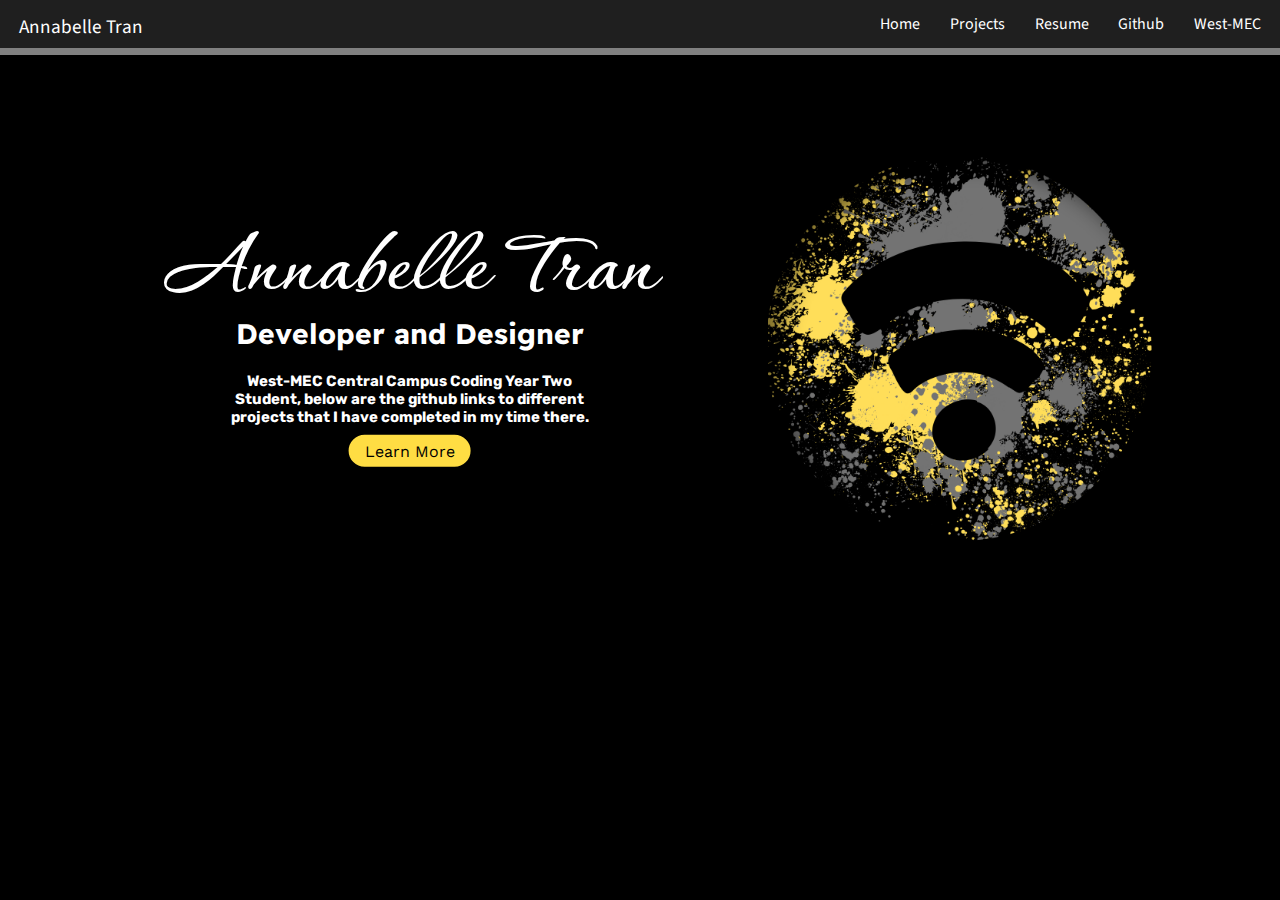
<file: index.html>
<!DOCTYPE html>
<html lang="en">
<head>
    <meta charset="UTF-8">
    <meta http-equiv="X-UA-Compatible" content="IE=edge">
    <meta name="viewport" content="width=device-width, initial-scale=1.0">
    <title>Annabelle Tran</title>
    <link rel = "stylesheet" href = "style.css">
    <link rel="preconnect" href="https://fonts.googleapis.com">
<link rel="preconnect" href="https://fonts.gstatic.com" crossorigin>
<link href="https://fonts.googleapis.com/css2?family=Inter&family=Readex+Pro&display=swap" rel="stylesheet">
<link rel="preconnect" href="https://fonts.googleapis.com">
<link rel="preconnect" href="https://fonts.gstatic.com" crossorigin>
<link href="https://fonts.googleapis.com/css2?family=Source+Sans+Pro&display=swap" rel="stylesheet">
<link rel="preconnect" href="https://fonts.googleapis.com">
<link rel="preconnect" href="https://fonts.gstatic.com" crossorigin>
<link href="https://fonts.googleapis.com/css2?family=Rubik&display=swap" rel="stylesheet">
<link rel="preconnect" href="https://fonts.googleapis.com">
<link rel="preconnect" href="https://fonts.gstatic.com" crossorigin>
<link href="https://fonts.googleapis.com/css2?family=Work+Sans&display=swap" rel="stylesheet">
<link rel="preconnect" href="https://fonts.googleapis.com">
<link rel="preconnect" href="https://fonts.gstatic.com" crossorigin>
<link href="https://fonts.googleapis.com/css2?family=Corinthia:wght@700&display=swap" rel="stylesheet">
</head>
<nav>
    <p>Annabelle Tran</p>
    <a href = "index.html">Home</a>
    <a href = "projects.html">Projects</a>
    <a href = "https://annabelletran.github.io/Resume/">Resume</a>
    <a href = "https://github.com/AnnabelleTran">Github</a>
    <a href = "https://west-mec.edu/">West-MEC</a>
</nav>
<body>
    <div class = "container">
    <div class = "name">
    <h2>Annabelle Tran</h2>
    </div>
    <div class = "title">
        <h1>Developer and Designer</h1>
    </div>
    <div class = "text">
        <h3>West-MEC Central Campus Coding Year Two Student, below are the github links to different projects that I have completed in my time there.</h3>
    </div>
    <div class = "button">
        <a href = "projects.html">Learn More</a>
    </div>
    <div class = "image">
        <img src = "images/logo6.png">
    </div>
    </div>
</body>
</html>
</file>
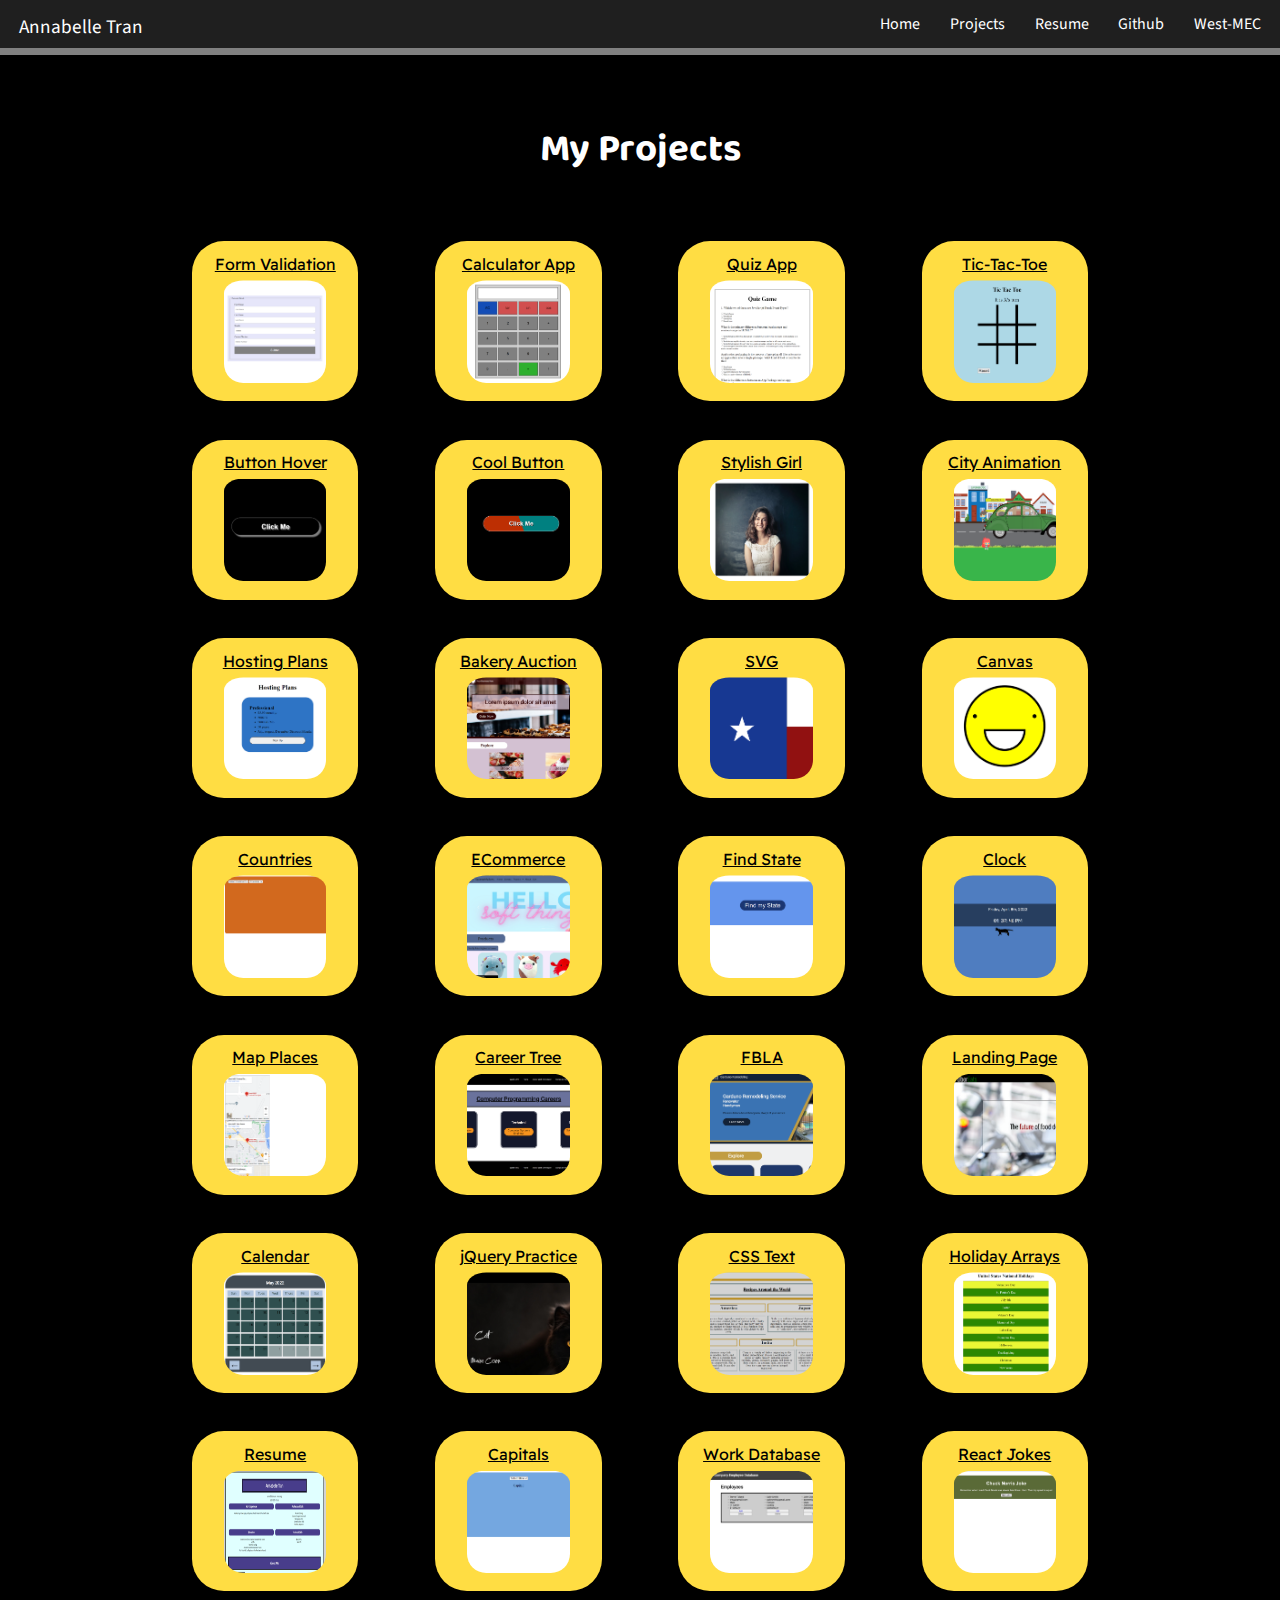
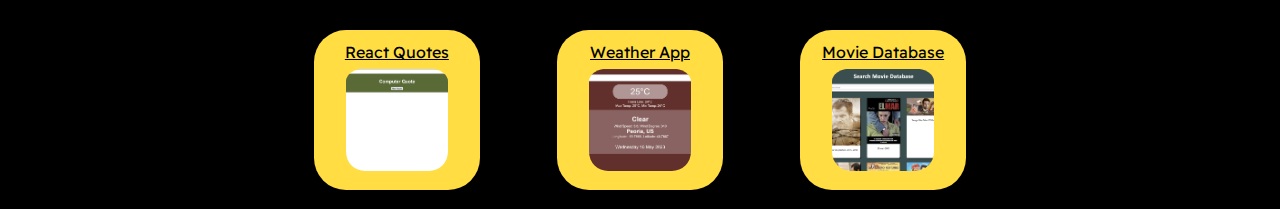
<file: projects.html>
<!DOCTYPE html>
<html lang="en">
<head>
    <meta charset="UTF-8">
    <meta http-equiv="X-UA-Compatible" content="IE=edge">
    <meta name="viewport" content="width=device-width, initial-scale=1.0">
    <title>Projects</title>
    <link rel = "stylesheet" href = "style.css">
    <link rel="preconnect" href="https://fonts.googleapis.com">
    <link rel="preconnect" href="https://fonts.gstatic.com" crossorigin>
    <link href="https://fonts.googleapis.com/css2?family=Inter&family=Readex+Pro&display=swap" rel="stylesheet">
    <link rel="preconnect" href="https://fonts.googleapis.com">
<link rel="preconnect" href="https://fonts.gstatic.com" crossorigin>
<link href="https://fonts.googleapis.com/css2?family=Source+Sans+Pro&display=swap" rel="stylesheet">
<link rel="preconnect" href="https://fonts.googleapis.com">
<link rel="preconnect" href="https://fonts.gstatic.com" crossorigin>
<link href="https://fonts.googleapis.com/css2?family=Baloo+Bhaijaan+2:wght@500&display=swap" rel="stylesheet">
</head>
<nav>
    <p>Annabelle Tran</p>
    <a href = "index.html">Home</a>
    <a href = "projects.html">Projects</a>
    <a href = "https://annabelletran.github.io/Resume/">Resume</a>
    <a href = "https://github.com/AnnabelleTran">Github</a>
    <a href = "https://west-mec.edu/">West-MEC</a>
</nav>
<body>
    <div class = "top">
    <h1>My Projects</h1>
    </div>
    <div class = "projects">
            <a href = "https://annabelletran.github.io/Form-Validation/">Form Validation
                <img src = "images/validation.PNG"></a>
            <a href = "https://annabelletran.github.io/Calculator-App/">Calculator App
                <img src = "images/calc.PNG"></a>
            <a href = "https://annabelletran.github.io/Quiz-App/">Quiz App
                <img src = "images/quiz.PNG"></a>
            <a href = "https://annabelletran.github.io/Tic-Tac-Toe/">Tic-Tac-Toe
                <img src = "images/tictac.PNG"></a>
            <a href = "https://annabelletran.github.io/Button-Hover/">Button Hover
                <img src = "images/hover.PNG"></a>
            <a href = "https://annabelletran.github.io/Cool-Button/">Cool Button
                <img src = "images/cool.PNG"></a>
            <a href = "https://annabelletran.github.io/stylish-girl/">Stylish Girl
                <img src = "images/stylish.PNG"></a>
            <a href = "https://annabelletran.github.io/city-animation/">City Animation
                <img src = "images/city.PNG"></a>
            <a href = "https://annabelletran.github.io/hostingplan/">Hosting Plans
                <img src = "images/host.PNG"></a>
            <a href = "https://annabelletran.github.io/Auction/">Bakery Auction
                <img src = "images/auction.PNG"></a>
            <a href = "https://annabelletran.github.io/SVG/">SVG
                <img src = "images/svg.PNG"></a>
            <a href = "https://annabelletran.github.io/Canvas/">Canvas
                <img src = "images/canvas.PNG"></a>
            <a href = "https://annabelletran.github.io/Continent-to-Countries/">Countries
                <img src = "images/continent.PNG"></a>
            <a href = "https://annabelletran.github.io/ECommerce/">ECommerce
                <img src = "images/ecommerce.PNG"></a>
            <a href = "https://annabelletran.github.io/Find-Your-State/">Find State
                <img src = "images/findstate.PNG"></a>
            <a href = "https://annabelletran.github.io/Clock/">Clock
                <img src = "images/clock.PNG"></a>
            <a href = "https://annabelletran.github.io/MapPlaces/">Map Places
                <img src = "images/mapplaces.PNG"></a>
            <a href = "https://annabelletran.github.io/Career-Tree/">Career Tree
                <img src = "images/career.PNG"></a>
            <a href = "https://annabelletran.github.io/FBLA-Web-Design/">FBLA
                <img src = "images/fbla.PNG"></a>

            <a href = "https://annabelletran.github.io/Landing-Page/">Landing Page
                <img src = "images/landing.PNG"></a>

            <a href = "https://annabelletran.github.io/Calendar/">Calendar
                    <img src = "images/calendar.PNG"></a>
            <a href = "https://annabelletran.github.io/JQueryPractice/">jQuery Practice
                    <img src = "images/jQuery.PNG"></a>
            <a href = "https://annabelletran.github.io/CSS-Text-Properties/">CSS Text
                    <img src = "images/CSSText.PNG"></a>
            <a href = "https://annabelletran.github.io/Holiday-Arrays/">Holiday Arrays
                    <img src = "images/holidays.PNG"></a>

            <a href = "https://annabelletran.github.io/Resume/">Resume
                <img src = "images/resume.PNG"></a>
            <a href = "https://annabelletran.github.io/State-to-Capital/">Capitals
                <img src = "images/state.PNG"></a>
            <a href = "https://annabelletran.github.io/EmployeeDatabaseUpdated/">Work Database
                <img src = "images/empdata.png"></a>
            <a href = "https://react-jokes-app-annabelle.netlify.app/">React Jokes
                <img src = "images/jokes.png"></a>

            <a href = "https://react-quotes-app-annabelle.netlify.app/">React Quotes
                <img src = "images/quotes.png"></a>
            <a href = "https://react-weather-city-app.netlify.app/">Weather App
                <img src = "images/weather.png"></a>
            <a href = "https://movie-database-annabelle.netlify.app/">Movie Database
                <img src = "images/movies.png"></a>
    </div>
</body>
</html>


<!-- id = "resume" -->
<!-- <p>Resume</p> -->
</file>
<file: style.css>
*{
    margin: 0;
    padding: 0;
    color:white;
}
nav{
    border-bottom: 7.5px solid gray;
    word-spacing: 2vw;
    padding: 1vw 1.5vw;
    text-align: right;
    background-color: rgb(31, 31, 31);
}
    nav a{
        color: white;
        text-decoration: none;
        font-size: 1.25vw;
        font-family: 'Source Sans Pro', sans-serif;
    }
    nav a:hover{
        color:rgb(255, 221, 67);
    }
nav p{
    word-spacing: 0;
    float: left;
    font-size: 1.5vw;
    font-family: 'Source Sans Pro', sans-serif;
}
html{
    background-color: black;
}
.name{
    grid-area: name;
    text-align: center;
    font-size: 5vw;
    font-family: 'Corinthia', cursive;
    transform: translate(7vw, 12.5vw);
}
.title{
    grid-area: title;
    text-align: center;
    margin-top: 7.5vw;
    font-size: 1.1vw;
    font-family: 'Inter', sans-serif;
    font-family: 'Readex Pro', sans-serif;
    transform: translate(7vw, 1vw);
}
.text{
    grid-area: text;
    margin: 1.25vw 10vw;
    text-align: center;
    font-size: 1vw;
    transform: translate(7vw, -1.5vw);
    font-family: 'Rubik', sans-serif;
}
.image{
    grid-area: image;
    margin: 5vw 10vw;
    padding-right: 10vw;
    transform: translateY(3vw);
}
    .image img{
        height: 30vw;
        width: 30vw;
    }
.container{
    text-align: center;
    display: grid;
    grid-template-columns: 50% 25% 25%;
    grid-template-areas:
    "name image image"
    "title image image"
    "text image image"
    "button image image";
}
.button{
    background-color: rgb(255, 221, 67);
    border: black solid 2px;
    border-radius: 5vw;
    width: 7.5vw;
    padding: .5vw 1vw;
    font-size: 1.25vw;
    text-align: center;
    margin: auto;
    transform: translate(7vw, -6.5vw);
}
    .button:hover{
        background-color: rgb(216, 166, 2);
    }
    .button a{
        color: black;
        text-decoration: none;
        font-family: 'Work Sans', sans-serif;
    }
/*The start of the next webpage, the projects web page*/
    .projects{
        display: flex;
        flex-wrap: wrap;
        margin-left: 5vw;
        margin-right: 5vw;
        justify-content: center;
    }
    .projects a{
        background-color: rgb(255, 221, 67);
        border-radius: 2.5vw;
        height: 10.5vw;
        width: 10vw;
        padding: 1vw 1.5vw;
        text-align: center;
        font-size: 1.25vw;   
        margin: 1.5vw 3vw;
        font-family: 'Inter', sans-serif;
        font-family: 'Readex Pro', sans-serif;
        text-decoration: underline;
        color: black;
    }
    .projects a:hover{
        background-color: rgb(216, 166, 2);
    }
    .projects a img{
        height: 8vw;
        width: 8vw;
        padding-top: .5vw;
        border-radius: 1.5vw;
    }
    .projects a:hover img{
        height: 8.5vw;
        width: 8.5vw;
    }
.top{
    text-align: center;
    margin: 5vw;
    margin-bottom: 3vw;
    font-family: 'Baloo Bhaijaan 2', cursive;
    font-size: 1.5vw;

}
#resume{
    background-color: rgb(255, 221, 67);
    border-radius: 2.5vw;
    height: 10.5vw;
    width: 30vw;
    padding: 1vw 1.5vw;
    text-align: center;
    font-size: 1.25vw;   
    margin: 1.5vw 3vw;
    font-family: 'Inter', sans-serif;
    font-family: 'Readex Pro', sans-serif;
    text-decoration: underline;
    color: black;
}
#resume p{
    color: black;
}
#resume img{
    height: 8vw;
    width: 15vw;
    padding-top: .5vw;
    border-radius: 1.5vw;
}
#resume:hover{
    background-color: rgb(216, 166, 2);
}
#resume:hover img{
    height: 8.5vw;
    width: 15.5vw;
}
    /* .projects a{
        background-color: rgb(31, 31, 31);
        color: white;
        text-decoration: none;
        padding: .5vw;  
        border-radius: 2vw;
        display: flex;
        flex-wrap: nowrap;
        justify-content: center;
        width: 7.5vw;
        margin-left: .5vw;
        margin-top: 2.5vw;
    }
    .projects a:hover{
        background-color: gray;
        color: black;

    } */
</file>
